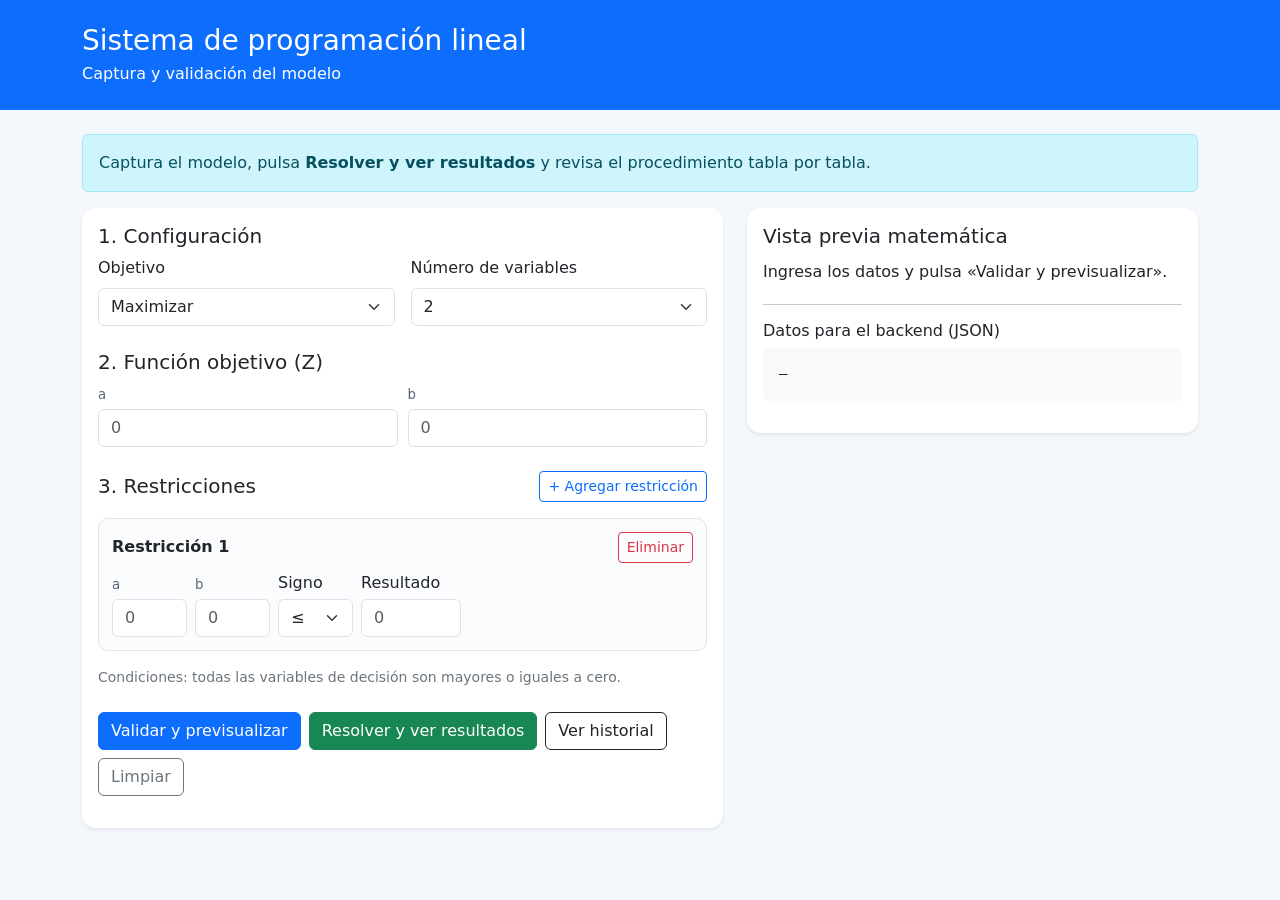
<file: frontend/index.html>
<!doctype html>
<html lang="es">
<head>
    <meta charset="utf-8">
    <meta name="viewport" content="width=device-width, initial-scale=1">
    <title>Sistema Símplex | Captura</title>
    <link href="https://cdn.jsdelivr.net/npm/bootstrap@5.3.3/dist/css/bootstrap.min.css" rel="stylesheet">
    <link rel="stylesheet" href="styles.css">
</head>
<body>
    <header class="bg-primary text-white py-4">
        <div class="container">
            <h1 class="h3 mb-1">Sistema de programación lineal</h1>
            <p class="mb-0">Captura y validación del modelo</p>
        </div>
    </header>

    <main class="container py-4">
        <div class="alert alert-info">
            Captura el modelo, pulsa <strong>Resolver y ver resultados</strong> y revisa el procedimiento tabla por tabla.
        </div>

        <div class="row g-4">
            <!-- Columna Izquierda: Formulario de Configuración -->
            <div class="col-lg-7">
                <section class="card shadow-sm">
                    <div class="card-body">
                        <h2 class="h5">1. Configuración</h2>
                        <div class="row g-3 mb-4">
                            <div class="col-sm-6">
                                <label for="tipo" class="form-label">Objetivo</label>
                                <select id="tipo" class="form-select">
                                    <option value="max">Maximizar</option>
                                    <option value="min">Minimizar</option>
                                </select>
                            </div>
                            <div class="col-sm-6">
                                <label for="cantidad" class="form-label">Número de variables</label>
                                <select id="cantidad" class="form-select">
                                    <option>2</option>
                                    <option>3</option>
                                    <option>4</option>
                                    <option>5</option>
                                    <option>6</option>
                                </select>
                            </div>
                        </div>

                        <h2 class="h5">2. Función objetivo (Z)</h2>
                        <div id="objetivo" class="coefs mb-4"></div>

                        <div class="d-flex justify-content-between align-items-center">
                            <h2 class="h5 mb-0">3. Restricciones</h2>
                            <button id="agregar" type="button" class="btn btn-outline-primary btn-sm">+ Agregar restricción</button>
                        </div>
                        <div id="restricciones" class="mt-3"></div>

                        <p class="small text-secondary mt-3">Condiciones: todas las variables de decisión son mayores o iguales a cero.</p>

                        <div class="d-flex gap-2 flex-wrap mt-4">
                            <button id="vista" class="btn btn-primary" type="button">Validar y previsualizar</button>
                            <button id="enviar" class="btn btn-success" type="button">Resolver y ver resultados</button>
                            <a class="btn btn-outline-dark" href="resultados.html">Ver historial</a>
                            <button id="limpiar" class="btn btn-outline-secondary" type="button">Limpiar</button>
                        </div>

                        <div id="mensajes" class="mt-3" role="status" aria-live="polite"></div>
                    </div>
                </section>
            </div>

            <!-- Columna Derecha: Vista Previa y JSON -->
            <div class="col-lg-5">
                <section class="card shadow-sm sticky-lg-top" style="top:20px">
                    <div class="card-body">
                        <h2 class="h5">Vista previa matemática</h2>
                        <div id="previa" class="math-preview">Ingresa los datos y pulsa «Validar y previsualizar».</div>
                        <hr>
                        <h3 class="h6">Datos para el backend (JSON)</h3>
                        <pre id="json" class="small bg-light p-3 rounded overflow-auto">—</pre>
                    </div>
                </section>
            </div>
        </div>
    </main>

    <script src="app.js"></script>
</body>
</html>
</file>
<file: frontend/styles.css>
body {background:#f4f7fb;color:#1f2937} .card {border:0;border-radius:14px}.coefs {display:grid;grid-template-columns:repeat(auto-fit,minmax(85px,1fr));gap:10px}.coef-field label{font-size:.83rem;color:#596579}.math-preview{line-height:2;overflow-wrap:anywhere}.restriction{border:1px solid #dce3eb;border-radius:10px;padding:13px;margin-bottom:12px;background:#fbfcfe}.restriction .fields{display:flex;flex-wrap:wrap;gap:8px;align-items:end}.restriction .coef-field{width:75px}.restriction .rhs-field{width:100px}.restriction select{width:75px}pre{max-height:320px}
</file>
